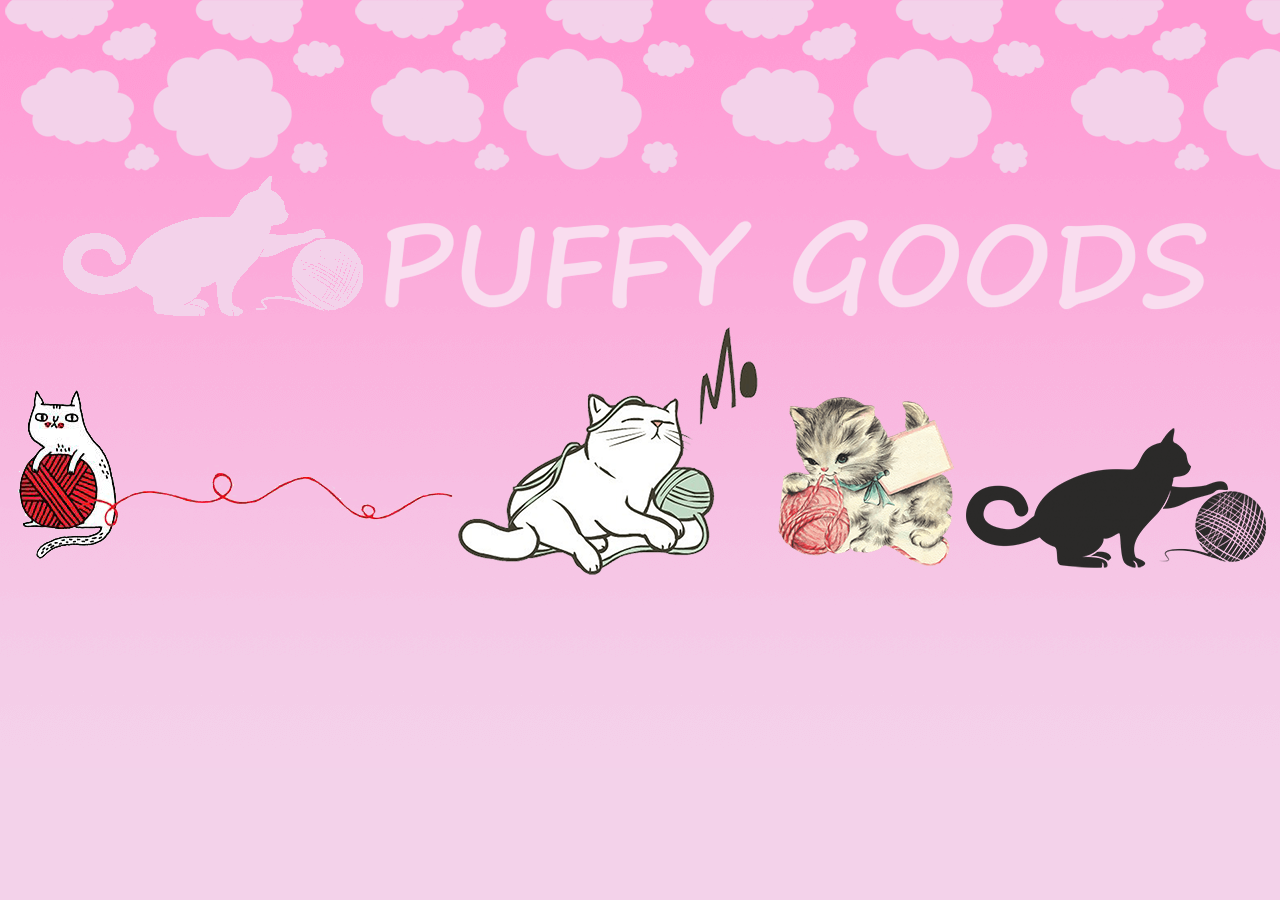
<file: daryart.html>
<!DOCTYPE HTML>
<html lang="ru">
<head>
  <meta http-equiv="content-type" content="text/html; charset=utf-8">
  <title>OUR SITE</title>
  <link rel="stylesheet" href="daryart.css">
</head>
<body class="backgr">
  <div class="header">
    <img src="imgdar/cattpink.png">
    <img src="imgdar/Logo.png">
    <img src="imgdar/catplays.png">
    <img src="imgdar/catmo.png">
    <img src="imgdar/kitty.png">
    <img src="imgdar/catt.png">
  </div>
</body>
</file>
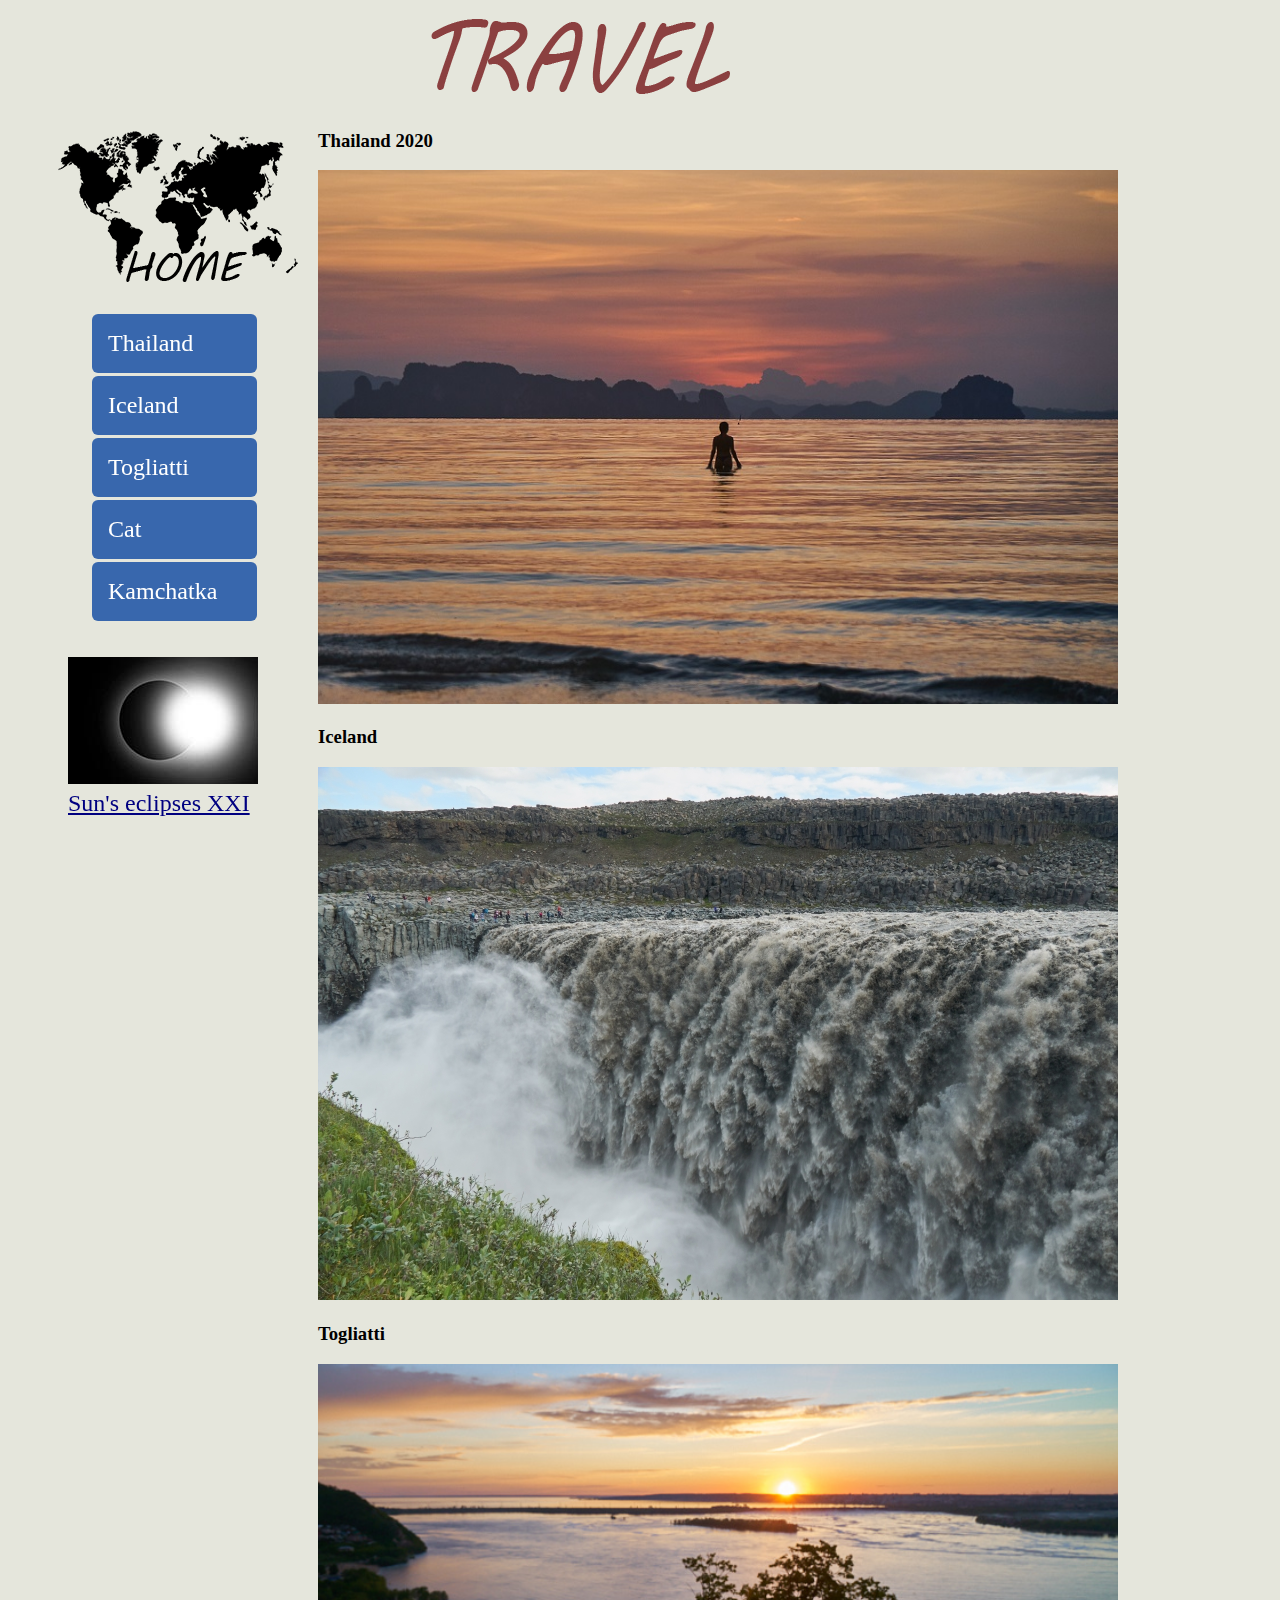
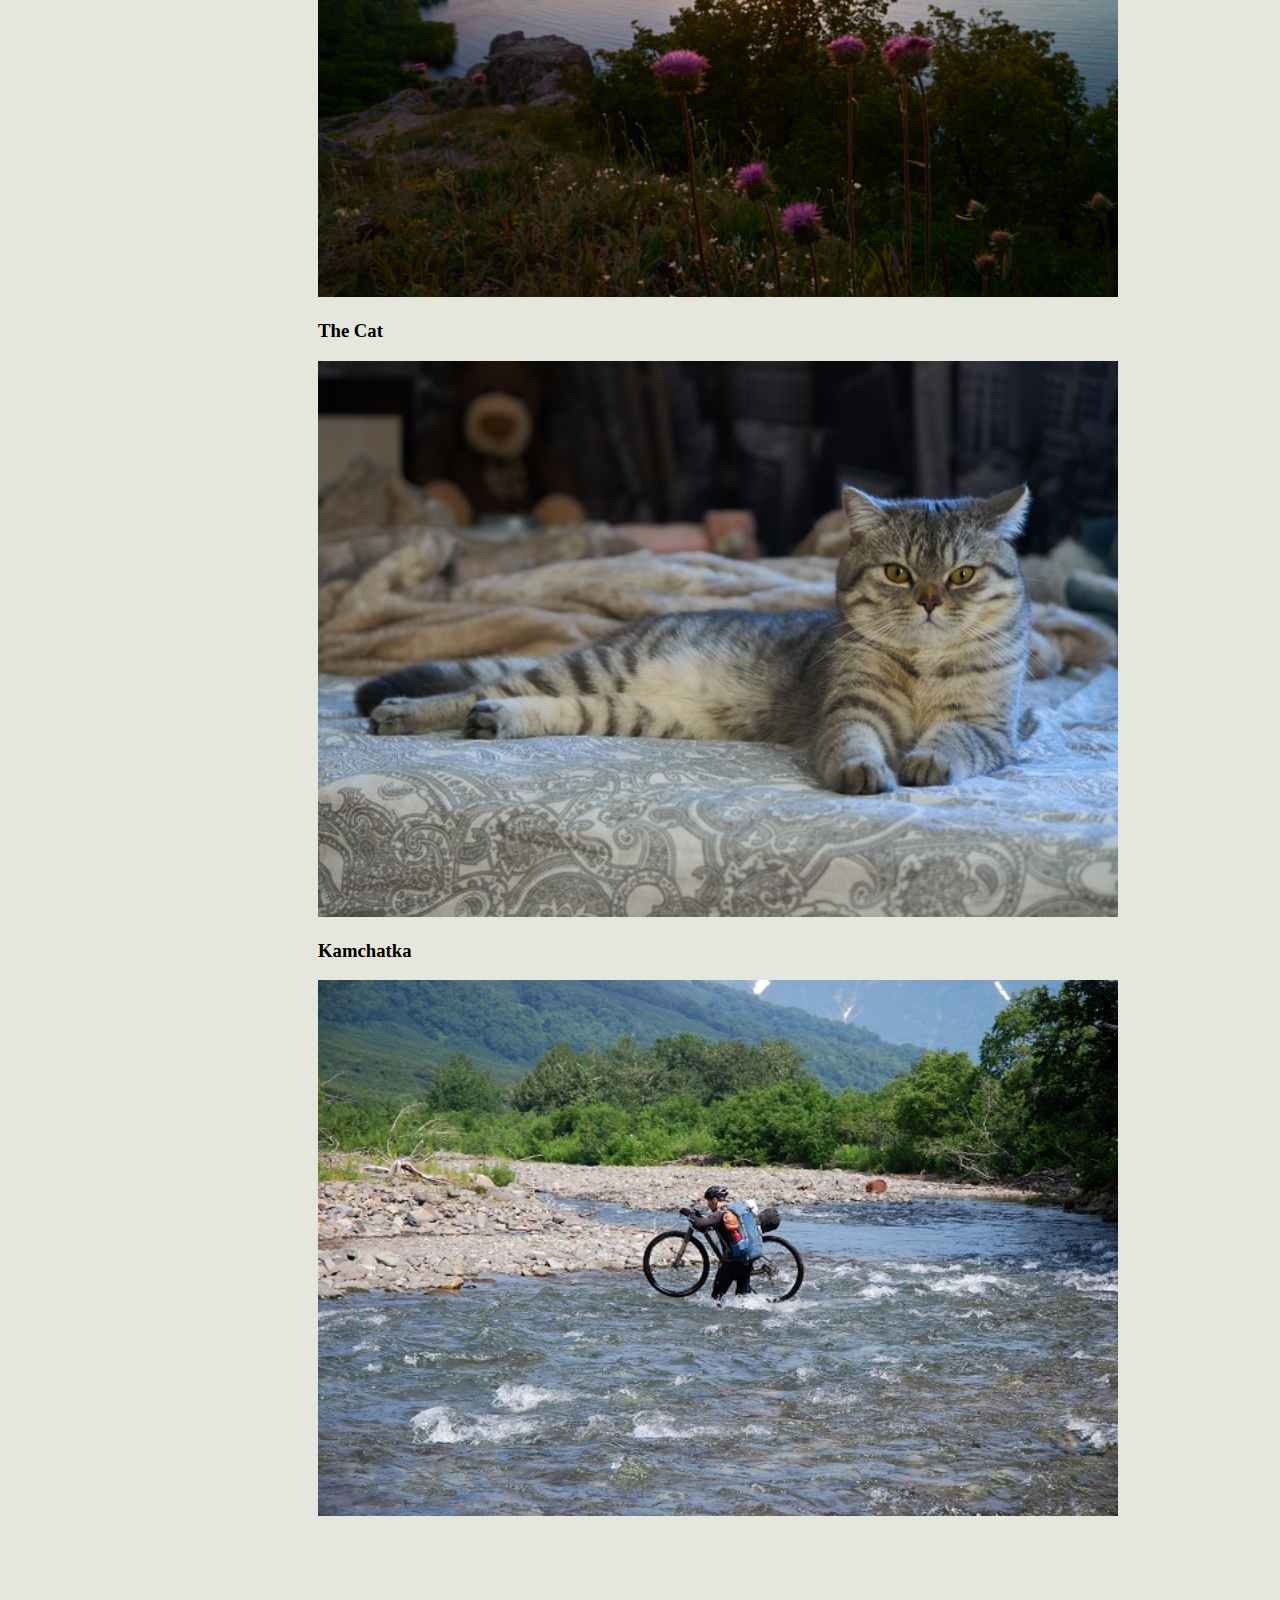
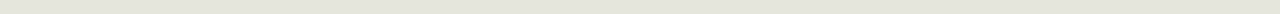
<file: NewGen.html>
<!DOCTYPE HTML>
<html>
<head>
  <meta http-equiv="content-type" content="text/html; charset=utf-8">
  <title>OUR SITE</title>
  <link rel="stylesheet" href="main2.css">
</head>
<body>
    <div class="site" >
      <div class="header" ><img src="img/trav.png" alt="OUR SITE">
        </div>
        <div class="flex">
          <div class="anyContainer">
          <div class="nav">
            <a href="#top"><img src="img/World3.png" alt="World map"></a>
          <div> 
            <ul>
              <li> <a href="#Thailand" class="btn">Thailand</a>
              <li> <a href="#ice" class="btn">Iceland</a>
              <li> <a href="#TOG" class="btn">Togliatti</a>
              <li> <a href="#Cat" class="btn">Cat</a>
              <li> <a href="#Kam" class="btn">Kamchatka</a>
            </ul>
          </div>
    <div class="biglet">
         <a href="https://ru.wikipedia.org/wiki/Солнечные_затмения_XXI_века">
              <img src="img/Ecl3.jpg">
                <figcaption>Sun's eclipses XXI</figcaption>
            </figure>
         </a>
      </div>
      </div>
      </div>
          <div class="container">
            <article id="Thailand"><h3>Thailand 2020</h3></article>
               <a href="Thai.html">
                 <p><img src="img/3.jpg" alt="Tup Kaek" width="800"></p>
               </a>
            <article id="ice"><h3>Iceland</h3></article>
               <a href="img/DSC08402.jpg">
                 <img src="img/resized_DSC07273.jpg" alt="Iceland" width="800">
               </a>
            <article id="TOG"><h3>Togliatti</h3></article>
               <a href="img/DSC08382.jpg">
                 <img src="img/DSC08555.jpg" alt="Togliatti" width="800">
               </a>
            <article id="Cat"><h3>The Cat</h3></article>
              <p class="layer"><img src="img/IMG-20200618-WA0014.jpg" alt="CAT" width="800"> </p>

            <article id="Kam"><h3>Kamchatka</h3></article>
              <p  class="layer"><a href="https://photos.app.goo.gl/fZscYifkHKEiMaiu5"><img src="img/DSC_1(570).JPG"
                  alt="Kamchatka" width="800"></a> </p>
          </div>
        </div>
        <div class="footer">
        </div>
      </div>
</body>
</html>
</file>
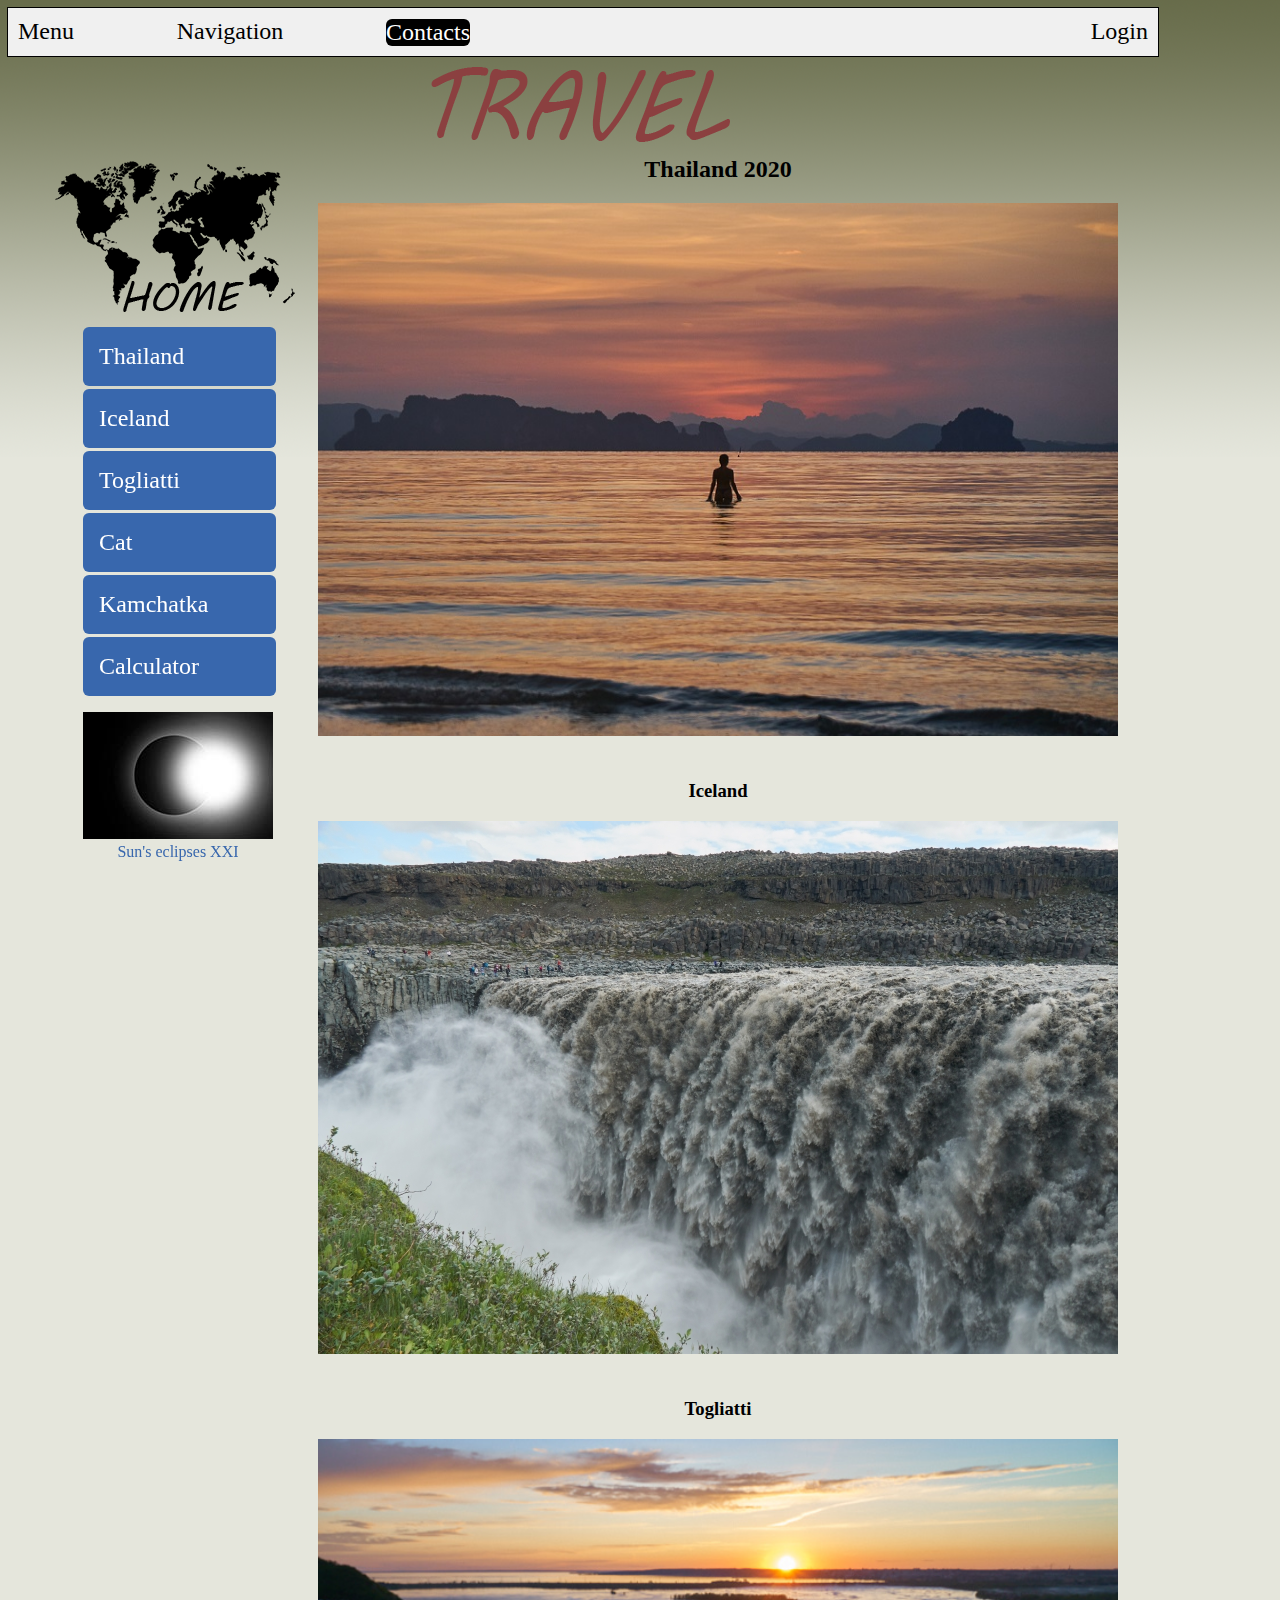
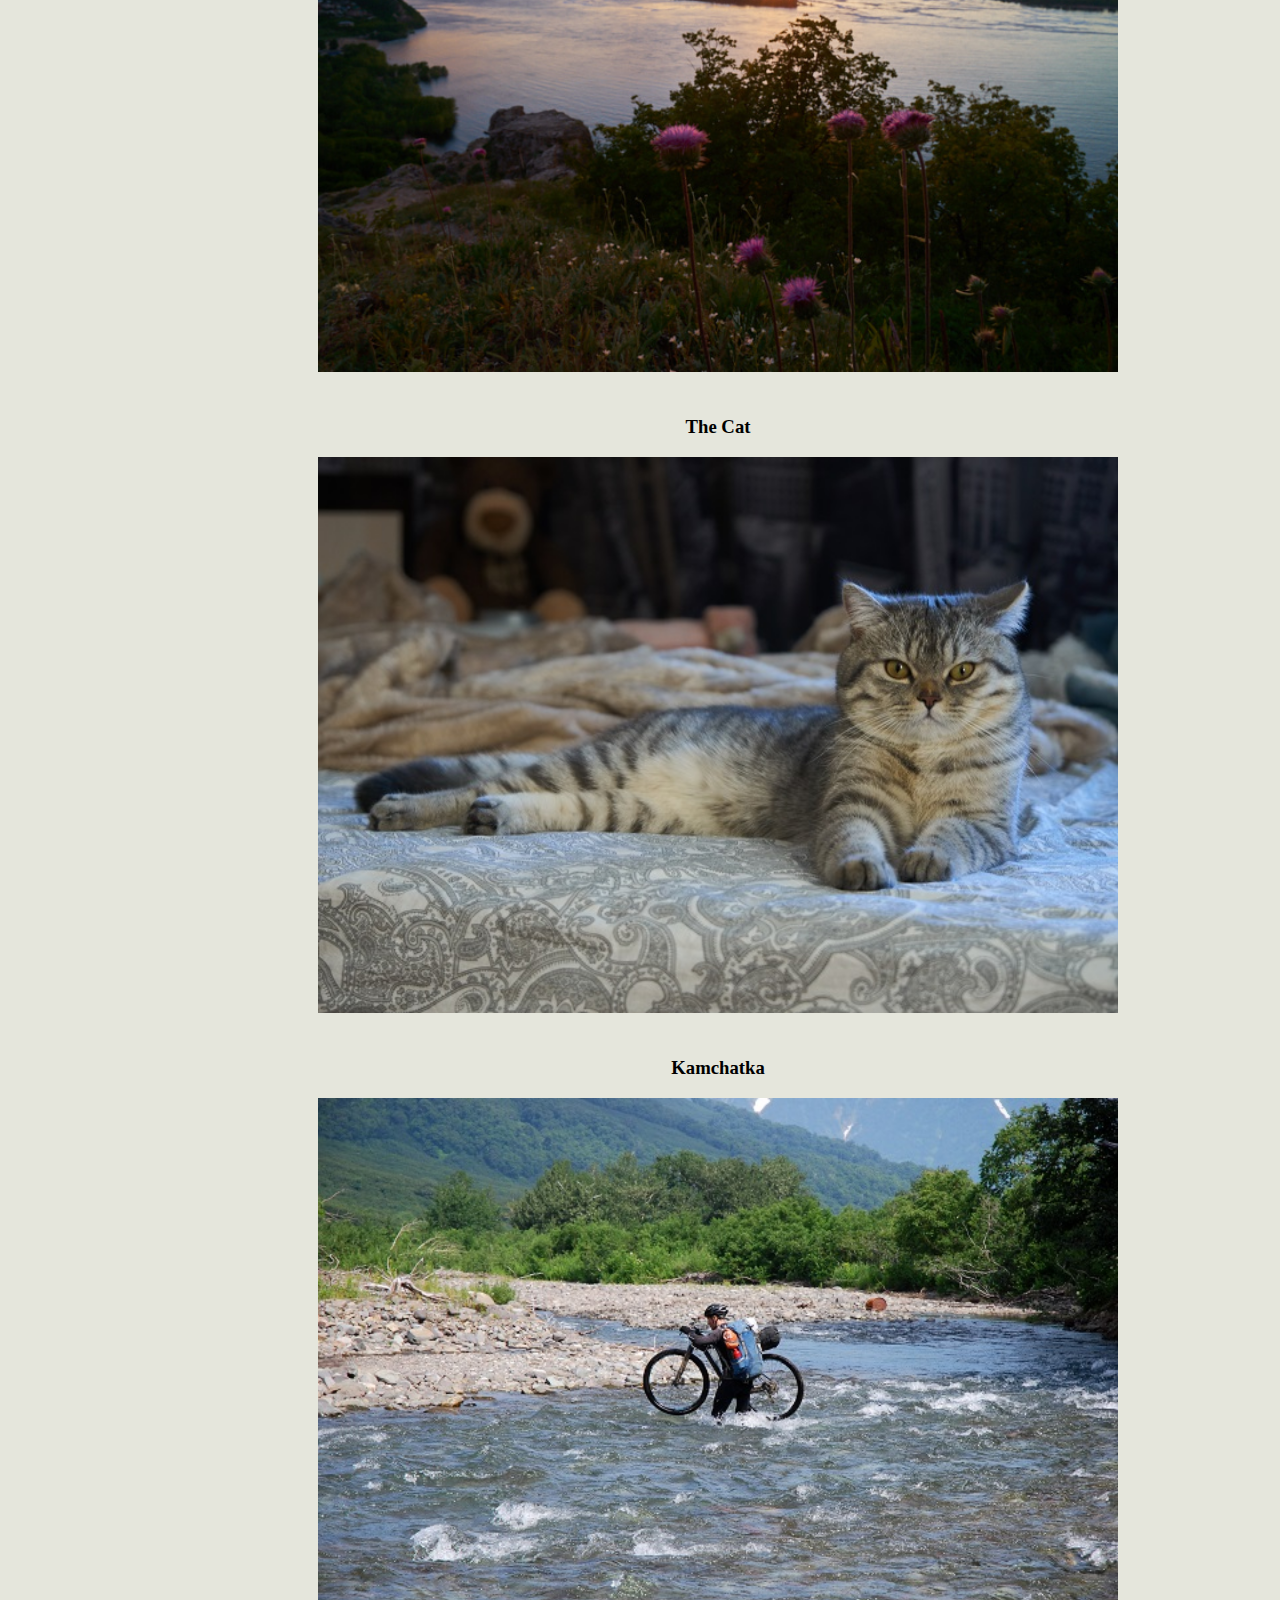
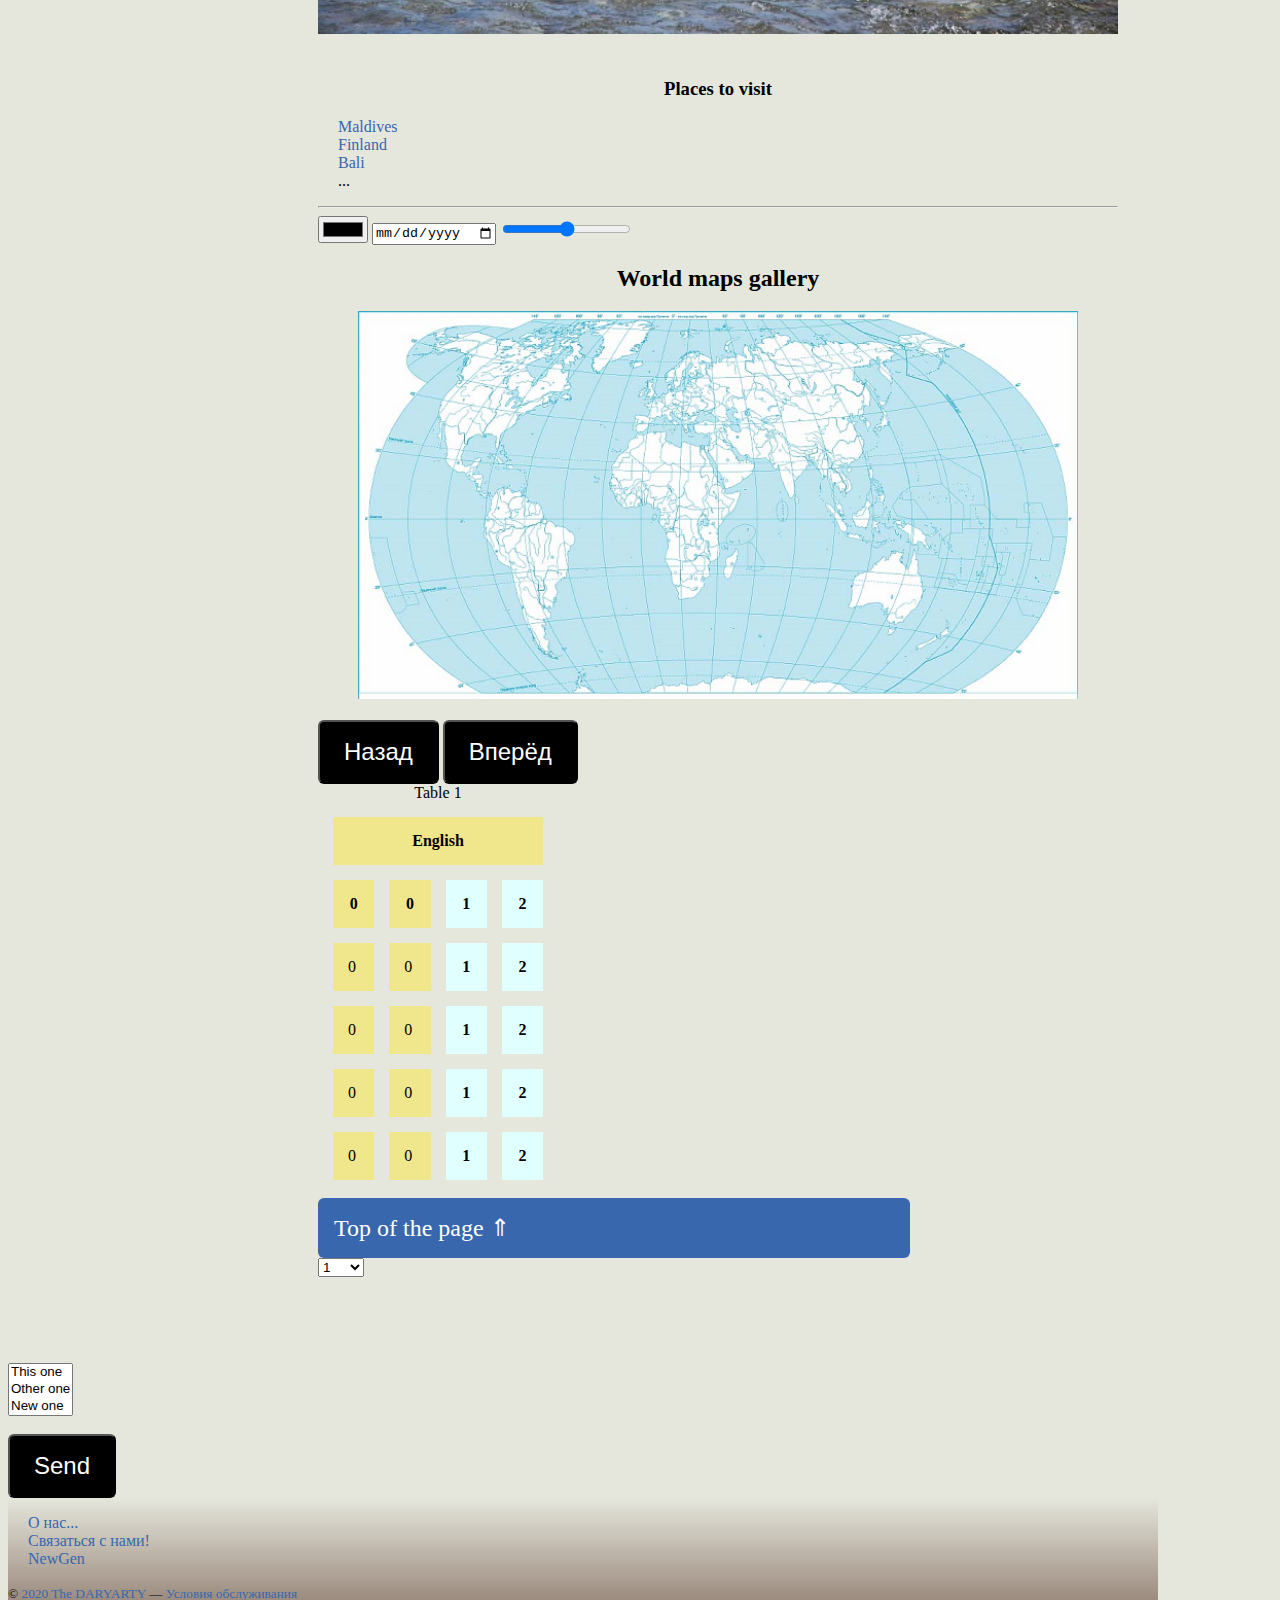
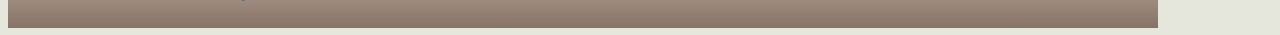
<file: OURsite.html>
<!DOCTYPE HTML>
<html lang="en">
<head>
  <meta http-equiv="content-type" content="text/html; charset=utf-8">
  <title>OUR SITE</title>
  <link rel="stylesheet" href="main.css">

</head>
<body>
    <div class="site">
      <article id="top"></article>
      <div class="flexcol">
        <div class="flex2">
          <div class="menu">
            <div> Menu </div>
            <div> Navigation </div>
            <div><a class="btn2" href="img/DSC03359.jpg">Contacts</a></div>
          </div>
          <div class="login">
            Login
          </div>
        </div>
      <article id="top"></article>
      <div class="header" ><img src="img/trav.png" alt="OUR SITE">
      </div>
    </div>
  <div class="wrap">
    <div class="anyContainer">
    <div class="nav" >
        <div class="layer bottom"> <a href="#top"><img src="img/World3.png" alt="World map"></a>
        </div>
      <div>
        <ul>
          <li> <a href="#Thailand" class="btn">Thailand</a>
          <li> <a href="#ice" class="btn">Iceland</a>
          <li> <a href="#TOG" class="btn">Togliatti</a>
          <li> <a href="#Cat" class="btn">Cat</a>
          <li> <a href="#Kam" class="btn">Kamchatka</a>
          <li> <a href="./calculator-new/indexcalc.html" class="btn">Calculator</a>
        </ul>
      </div>

     <a href="https://ru.wikipedia.org/wiki/Солнечные_затмения_XXI_века">
        <figure class="my-block layer">
          <img src="img/Ecl3.jpg" alt="Eclipse">
            <figcaption>Sun's eclipses XXI</figcaption>
        </figure>
     </a>
     </div>
  </div>
 <div class="container">
   <article id="Thailand"><h2>Thailand 2020</h2></article>
     <a href="Thai.html">
      <p class="layer"><img src="img/3.jpg" alt="Tup Kaek" width="800"></p>
    </a>

    <article id="ice"><h3>Iceland</h3></article>
    <a href="img/DSC08402.jpg">
       <p class="layer"><img src="img/resized_DSC07273.jpg" alt="Iceland" width="800"> </p>
    </a>

    <article id="TOG"><h3>Togliatti</h3></article>
              <a href="TOG.html">
                <p  class="layer"><img src="img/DSC08555.jpg"
                    alt="Togliatti" width="800"> </p>
             </a>
  <article id="Cat"><h3>The Cat</h3></article>
    <p class="layer"><img src="img/IMG-20200618-WA0014.jpg" alt="CAT" width="800"> </p>

  <article id="Kam"><h3>Kamchatka</h3></article>
    <p  class="layer"><a href="https://photos.app.goo.gl/fZscYifkHKEiMaiu5"><img src="img/DSC_1(570).JPG"
        alt="Kamchatka" width="800"></a> </p>
   <h3> Places to visit </h3>
     <nav>
       <ul>
         <li><a href="https://en.wikipedia.org/wiki/Maldives">Maldives</a></li>
         <li><a href="https://en.wikipedia.org/wiki/Finland">Finland</a></li>
         <li><a href="https://en.wikipedia.org/wiki/Bali">Bali</a></li>
         <li>...</li>
       </ul>
     </nav>
     <hr>
        <input type="color">
        <input type="date">
        <input type="range">
        <section>
          <h2>World maps gallery</h2>
          <figure>
            <a href="#">
              <img src="img/128904.doc_html_m17c6c8ad.png" width ="100%" alt="Карта">
            </a>
          </figure>
          <button class="btn1" type="button">Назад</button>
          <button class="btn1" type="button">Вперёд</button>
        </section>

<table>
    <caption>Table 1</caption>
    <colgroup>
      <col span="2" style="background:Khaki"><!--  цвет фона для первых двух столбцов -->
      <col span="2" style="background-color:LightCyan"><!--  цвет фона для  таблицы-->
    </colgroup>
    <tr>
    <th colspan="4">English</th>
   </tr>
   <tr>
    <th>0</th><th>0</th> <th>1</th><th>2</th>
   </tr>
   <tr>
    <td>0</td><td>0</td><th>1</th><th>2</th>
  </tr>
   <tr>
    <td>0</td><td>0</td><th>1</th><th>2</th>
  </tr>
  <tr>
   <td>0</td><td>0</td><th>1</th><th>2</th>
 </tr>
 <tr>
  <td>0</td><td>0</td><th>1</th><th>2</th>
</tr>
 </table>
  <div><a href="#top"  class="btn">Top of the page  &#8657;</a></div>
  <div>
    <select>
    <optgroup label="Numbers">
      <option>1</option>
      <option>2</option>
    </optgroup>
    <optgroup label="Letters">
      <option>A</option>
      <option>B</option>
    </optgroup>
    <optgroup label="Signs">
      <option>#</option>
    </optgroup>
  </select>
</div>
</div>
</div>
<form action="img/DSC08814.jpg">
 <p><select size="3" name="hero"></p>
<option>This one</option>
<option>Other one</option>
<option>New one</option>
<option>No one</option>
</select>
 <div>
   <input class="btn1" type="submit" value="Send">
</div>
</form>

<div class="footer">
  <nav>
    <ul>
      <li> <a href="#">О нас...</a>
      <li> <a href="mailto:chootsleek@yandex.ru?subject=Question">Связаться с нами!</a>
      <li> <a href="NewGen.html">NewGen</a>
    </ul>
  </nav>
  <p><small>© <a href="daryart.html">2020 The DARYARTY</a> — <a href="#">Условия обслуживания</a></small></p>
</div>
</div>

</body>
</html>
</file>
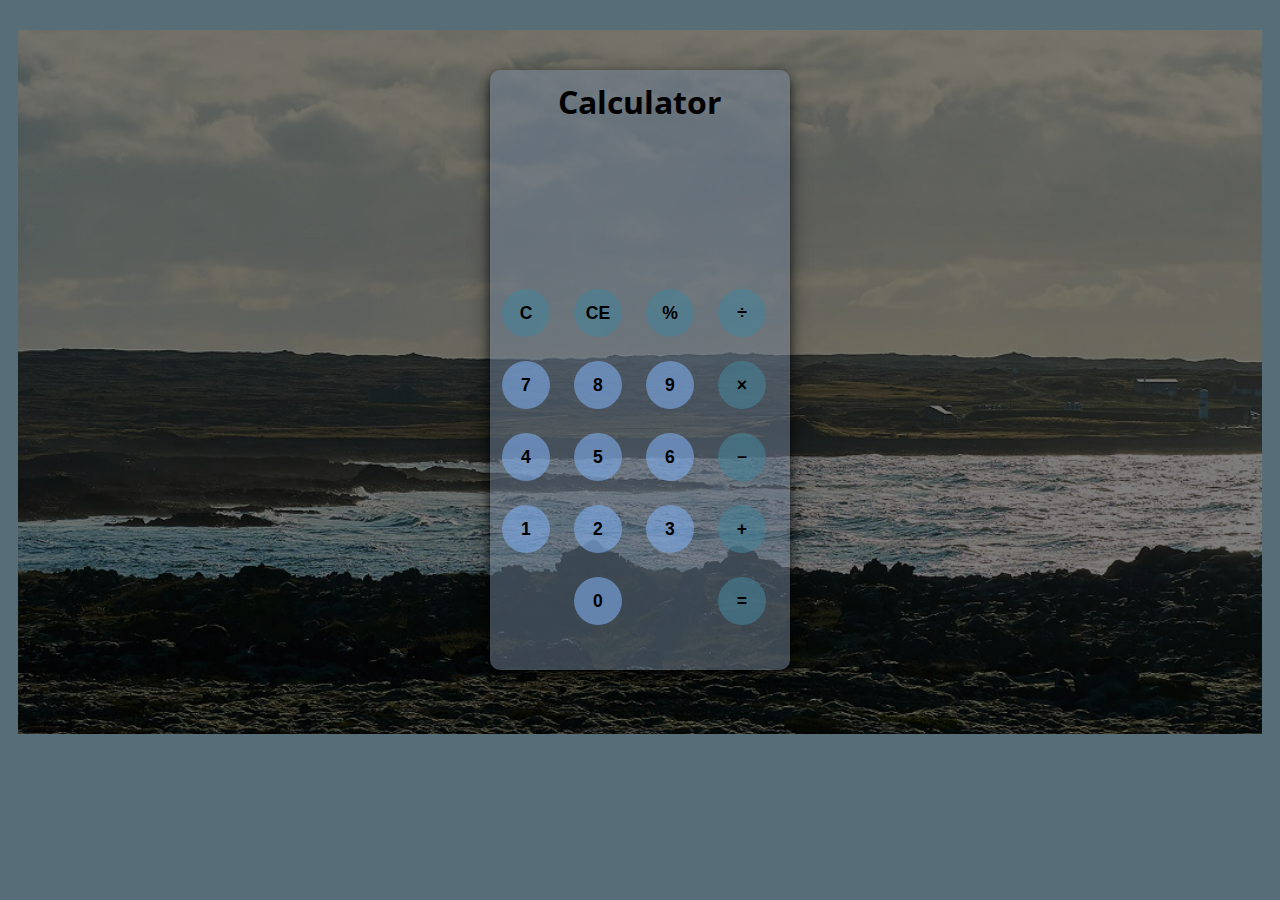
<file: calculator-new/indexcalc.html>
<!DOCTYPE html>
<html lang="en">
<head>
    <meta charset="UTF-8">
    <meta name="viewport" content="width=device-width, initial-scale=1.0">
    <link rel="stylesheet" type="text/css" href="stylescalc.css">
    <link rel="stylesheet" href="https://fonts.googleapis.com/css?family=Open+Sans:600,700">
    <title>Calculator</title>
</head>
<body class="body__no-scroll">
    <div class="bckgrnd-image">
    <div class="container-calc">
        <h1 class="title">Calculator</h1>
                <div class="result">
                    <div class="history">
                        <p id="history-value"></p>
                    </div>
                    <div class="output">
                        <p id="output-value"></p>
                    </div>
                </div>
                <div class="keyboard">
                    <button class="operator" id="clear">C</button>
                    <button class="operator" id="backspace">CE</button>
                    <button class="operator" id="%">%</button>
                    <button class="operator" id="/">&divide</button>
                    <button class="number" id="7">7</button>
                    <button class="number" id="8">8</button>
                    <button class="number" id="9">9</button>
                    <button class="operator" id="*">&times;</button>
                    <button class="number" id="4">4</button>
                    <button class="number" id="5">5</button>
                    <button class="number" id="6">6</button>
                    <button class="operator" id="-">&minus;</button>
                    <button class="number" id="1">1</button>
                    <button class="number" id="2">2</button>
                    <button class="number" id="3">3</button>
                    <button class="operator" id="+">+</button>
                    <button class="empty" id="empty"></button>
                    <button class="number" id="0">0</button>
                    <button class="empty" id="empty"></button>                    
                    <button class="operator" id="=">=</button>
                </div>
    </div>
</div>
    <script src="indexcalc.js"></script>
</body>
</html>
</file>
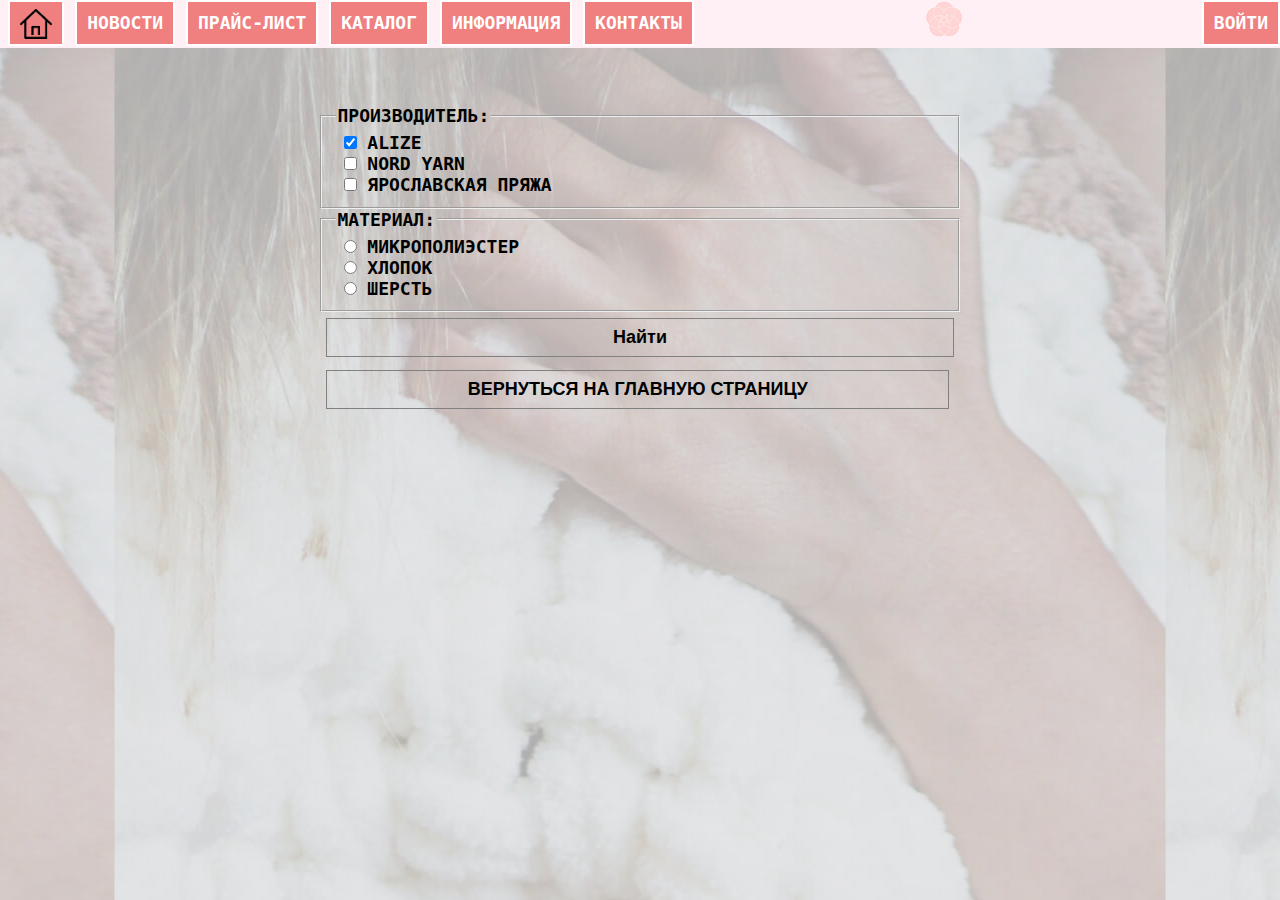
<file: Single-page-app/catalogue.html>
<!DOCTYPE html>
<html lang="ru">
<head>
    <meta charset="UTF-8">
    <meta http-equiv="X-UA-Compatible" content="IE=edge">
    <meta name="viewport" content="width=device-width, initial-scale=1.0">
    <link rel="stylesheet" href="stylescata.css">
    <link rel="stylesheet" href="styles.css">
    <title>Puffy Goods store</title>
</head>
<body>
    <header class="head text-capit">
        <div>
            <nav class="list">
            
            <ul class="navigation">
                <li><a href="main.html"><img src="img/home.png" height="30"
                    alt="Домашняя страница"></a></li>
                <li><a href="news.html">Новости</a></li>
                <li><a href="price.html">Прайс-лист</a></li>
                <li><a href="catalogue.html">Каталог</a></li>
                <li><a href="info.html">Информация</a></li>
                <li><a href="contacts.html">Контакты</a></li>
            </ul>
        </div>
        <div>
            <a>
                <img src="img/logosmall.png" width="40"
                alt="Логотип магазина Пуффи гудз">
            </a>
        </div>
        <div>
            <ul class="navigation">
                <li><a onclick='document.getElementById("loginwindow").style.display="block"'
                    >Войти</a></li>
            </ul>
        </div>
        </nav>
    </header>
    <main class="mainpage  text-capit">
        <h1 class="header">Каталог</h1>
    <form class="filter" method="get"
        action="#">
    <fieldset>
        <legend>Производитель:</legend>
        <ul class="liststyle">
            <li>
                <input type="checkbox" name="alize" label="filter-alize" checked>
                <label for="filter-alize">Alize</label>
            </li>
            <li>
                <input type="checkbox" name="nordyarn" label="filter-nordyarn">
                <label for="filter-nordyarn">Nord Yarn</label>
            </li>
            <li>
                <input type="checkbox" name="yaroslavl" label="filter-yaroslavl">
                <label for="filter-yaroslavl">Ярославская пряжа</label>
            </li>
        </ul>
    </fieldset>
    <fieldset>
        <legend>Материал:</legend>
            <ul  class="liststyle">
                <li>
                    <input type="radio" name="product-material" value="micropoliester"
                    id="filter-micropoliester">
                    <label for="filter-micropoliester">
                        Микрополиэстер
                    </label>
                </li>
                <li>
                    <input type="radio" name="product-material" value="cotton"
                    id="filter-cotton">
                    <label for="filter-cotton">
                        Хлопок
                    </label>
                </li>
                <li>
                    <input type="radio" name="product-material" value="wool"
                    id="filter-wool">
                    <label for="filter-wool">
                        Шерсть
                    </label>
                </li>
            </ul>
    </fieldset>
    <button class="btn" type="submit">Найти</button> 
    <a class="btn link header" href="main.html">Вернуться на главную страницу</a> 
</form>
</main>
</body>
</html>
</file>
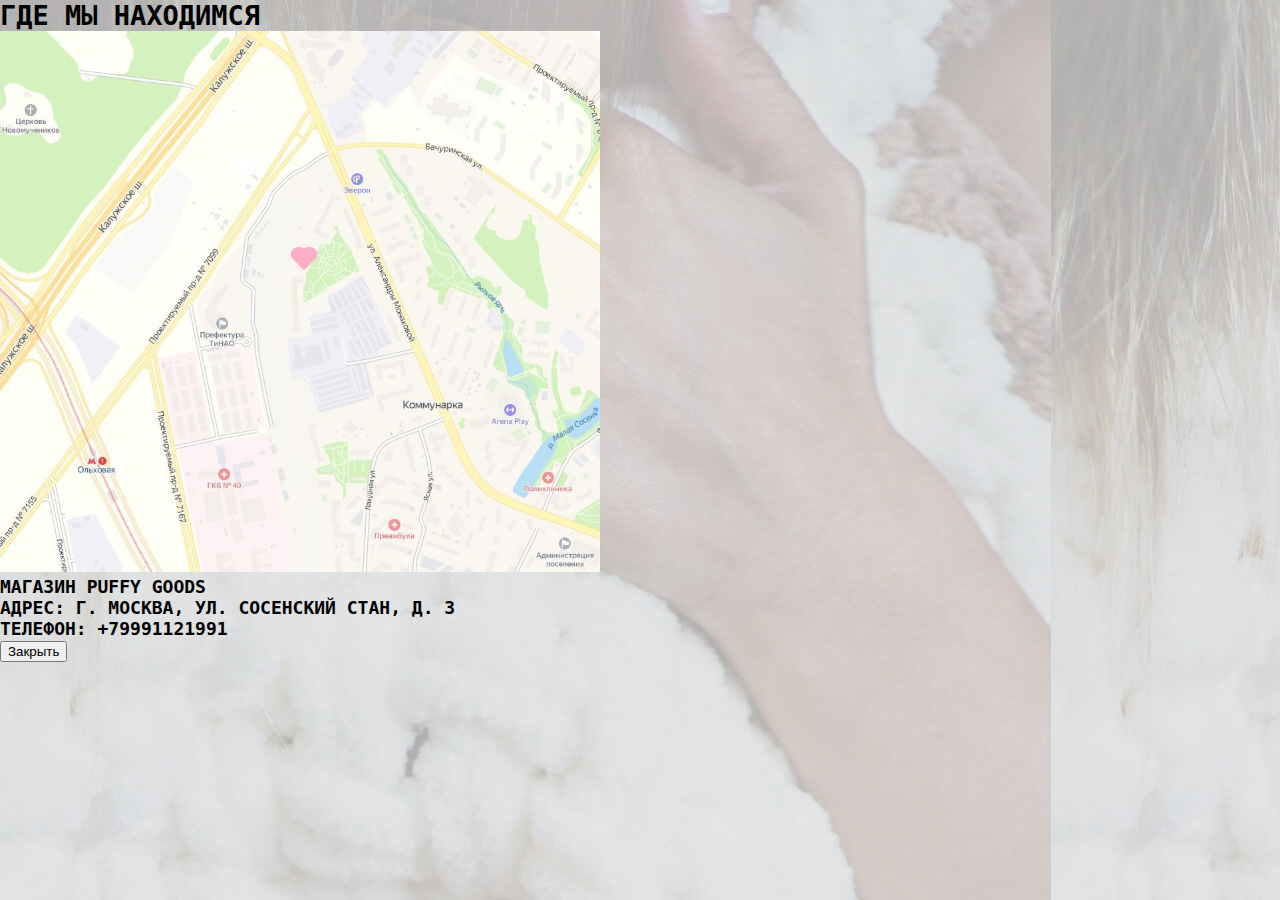
<file: Single-page-app/contacts.html>
<!DOCTYPE html>
<html lang="ru">
<head>
    <meta charset="UTF-8">
    <meta http-equiv="X-UA-Compatible" content="IE=edge">
    <meta name="viewport" content="width=device-width, initial-scale=1.0">
    <link rel="stylesheet" href="styles.css">
    <title>Puffy Goods store</title>
</head>
<body>
    <main class="text-capit">
        <section>
            <form action="main.html" target="_blank">
            <h2>Где мы находимся</h2>
            <p>
                <a href="https://yandex.ru/maps/-/CCUYbXH6CC" target="_blank">
                <img id="imgmap" src="img/map.jpg" width="600" alt="Адрес: г. Москва, ул. Сосенский стан, д. 3"><br>
                </a>
                Магазин Puffy Goods<br>
            Адрес: г. Москва, ул. Сосенский стан, д. 3<br>
            Телефон: +79991121991<br>
            </p>
            <button type="submit">Закрыть</button>
            </form>
        </section>
    </main>
    
</body>
</html>
</file>
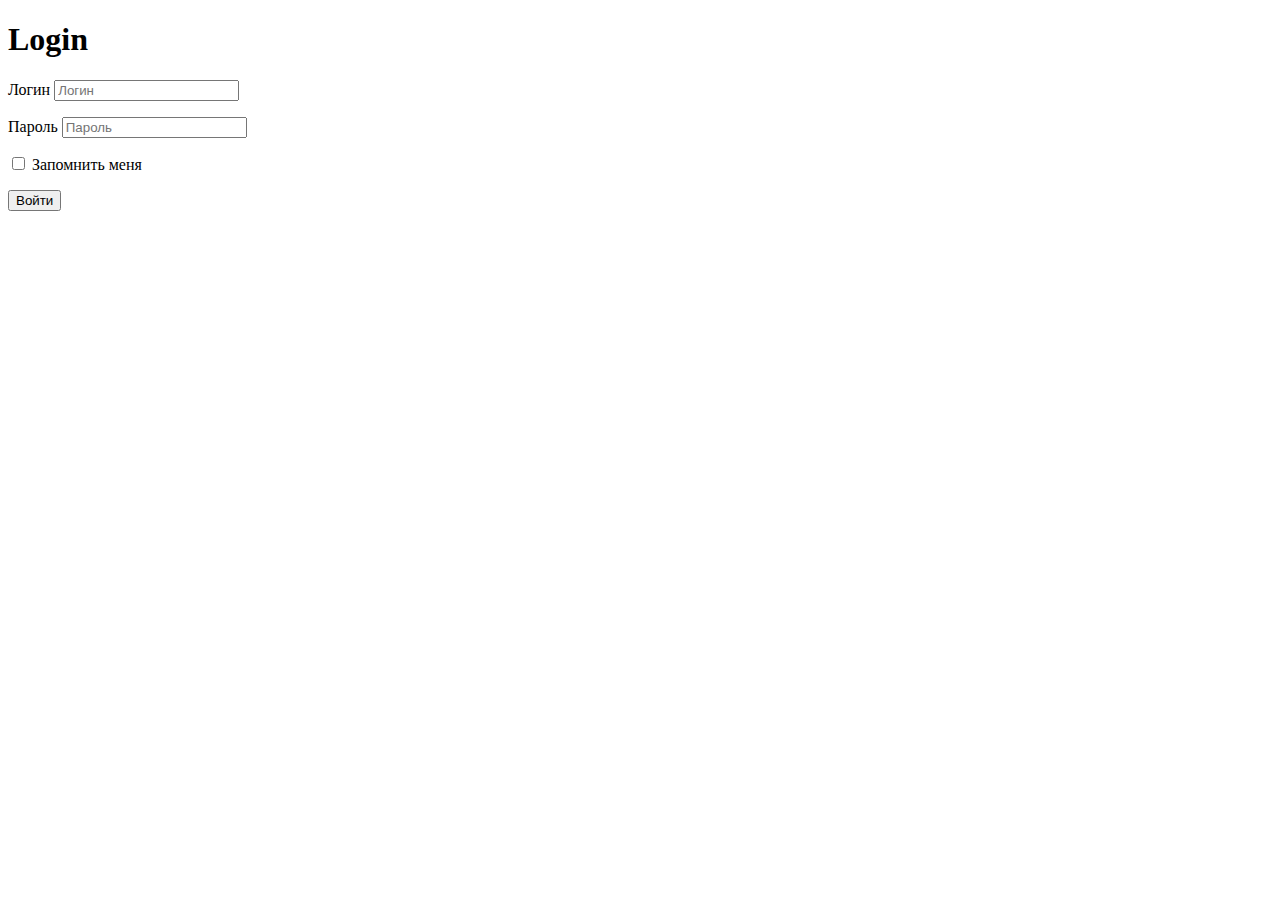
<file: Single-page-app/login.html>
<!DOCTYPE html>
<html lang="ru">
<head>
    <meta charset="UTF-8">
    <meta http-equiv="X-UA-Compatible" content="IE=edge">
    <meta name="viewport" content="width=device-width, initial-scale=1.0">
    <title>Puffy Goods store</title>
</head>
<body>
    <h1>Login</h1>
    <form class="user" method="post"
    action="#">
        <p>
            <label for="user-login">Логин</label>
            <input id="user-login" type="text"
                   name="login" placeholder="Логин">
        </p>
        <p>
            <label for="user-password">Пароль</label>
            <input id="user-password" type="text"
                   name="password" placeholder="Пароль">
        </p>
        <p>
            <label>
                <input type="checkbox" name="remember">
                Запомнить меня
            </label>
        </p>
        <button type="submit">Войти</button>
    </form>
</body>
</html>
</file>
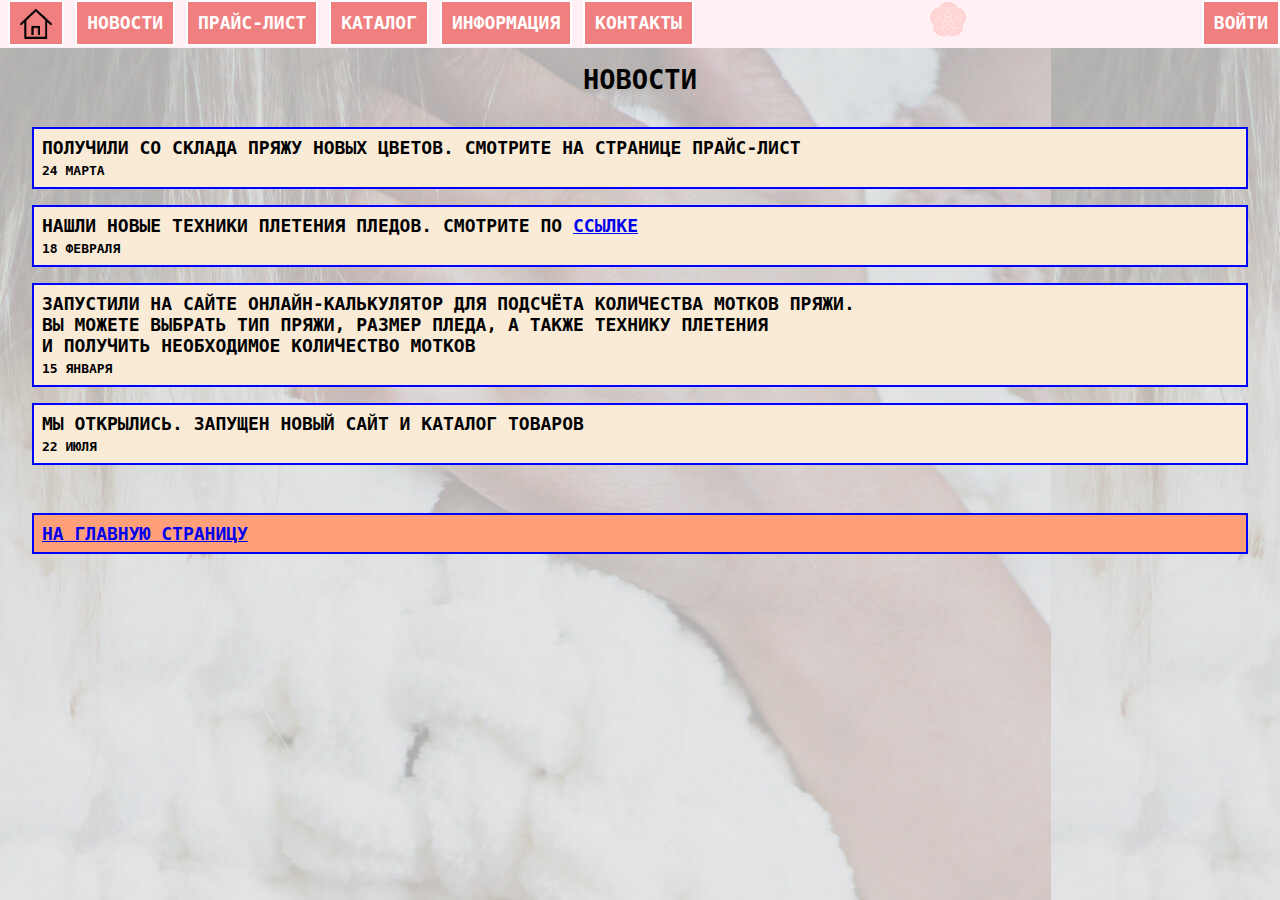
<file: Single-page-app/news.html>
<!DOCTYPE html>
<html lang="ru">
<head>
    <meta charset="UTF-8">
    <meta http-equiv="X-UA-Compatible" content="IE=edge">
    <meta name="viewport" content="width=device-width, initial-scale=1.0">
    <title>Puffy Goods store</title>
    <link rel="stylesheet" href="styles.css">
</head>
<body>
    <header class="head text-capit">
        <div>
            <nav class="list">
            
            <ul class="navigation">
                <li><a href="main.html"><img src="img/home.png" height="30"
                    alt="Домашняя страница"></a></li>
                <li><a href="news.html">Новости</a></li>
                <li><a href="price.html">Прайс-лист</a></li>
                <li><a href="catalogue.html">Каталог</a></li>
                <li><a href="info.html">Информация</a></li>
                <li><a href="contacts.html">Контакты</a></li>
            </ul>
        </div>
        <div class="navigation">
            <a href="main.html">
                <img src="img/logosmall.png" width="40"
                alt="Логотип магазина Пуффи гудз">
            </a>
        </div>
        <div>
            <ul class="navigation">
                <li><a onclick='document.getElementById("loginwindow").style.display="block"'
                    >Войти</a></li>
            </ul>
        </div>
        </nav>
    </header>
    <section class="title mainpage text-capit">
    <h2>Новости</h2>
            <ul class="main">
                <li>
                    <p>Получили со склада пряжу новых цветов. Смотрите на странице Прайс-лист</p>
                    <time datetime="2021-03-24">24 марта</time>
                </li>
                <li>
                    <p>Нашли новые техники плетения пледов. Cмотрите по <a href="#">ссылке</a></p>
                    <time datetime="2021-02-18">18 февраля</time>
                </li>
                <li>
                    <p>Запустили на сайте онлайн-калькулятор для подсчёта количества мотков пряжи.<br>
                       Вы можете выбрать тип пряжи, размер пледа, а также технику плетения<br>
                       и получить необходимое количество мотков</p>
                    <time datetime="2021-01-15">15 января</time>
                </li>
                <li>
                    <p>Мы открылись. Запущен новый сайт и каталог товаров</p>
                    <time datetime="2020-07-22">22 июля</time>
                </li>
                <li>
                    <a href="main.html" >На главную страницу</a>
                </li>
            </ul>
        </section>
</body>
</html>
</file>
<file: daryart.css>
.backgr {
  background-image: url("imgdar/backimg.png"),
  url("imgdar/backgrad.png");
  background-repeat: repeat-x,
   repeat-x;
  background-color: #f3d2ea;
  min-width: 750px;
  }
.header {
  width: auto;
  height:65px;
  margin-top: 170px;
  text-align: center;
  }
</file>
<file: main2.css>
a {
  color: navy;
  }
a:hover {
  text-decoration: underline;
  }
a:focus{
  outline: solid blue;
  }
body {
  background: #e5e6dc
}
.site {
    max-width: 1150px;
    min-width: 750px;
  }
.header{
  text-align: center;
  }
.flex {
  display: flex;
  justify-content: center;
  }
.flex div{
  padding: 10px;
  }
.anyContainer {
  flex: 0 0 250px;
  height: auto;
}
.nav {
   position: fixed;
   }
.biglet{
  font-size: 1.5rem;
}
.container {
}
img {
  max-width: 100%;
  height: auto;
}
.footer {
  width: 100%;
  height: 60px;
}
.nav ul {
  width: 75%;
  margin-left: -1rem;
  }
.nav li {
  list-style-type: none;
  }
.btn {
  display: block; /* Строчно-блочный элемент */
  width: auto;
  background: #3867ad;
  color: #fff; /* Белый цвет текста */
  padding: 1rem; /* Поля вокруг текста */
  font-size: 1.5rem;
  text-decoration: none; /* Убираем подчёркивание */
  border-radius: 6px; /* Скругляем уголки */
  margin-top: 3px
  }
.btn:hover {
  background: #81d4ff;
  color: #000;
  }
</file>
<file: main.css>
A {
  color: #3867ad;
  cursor: pointer;
  text-decoration: none;
 }
a:focus{
outline: solid blue;
}

a:active{
border-color:blue;
border-radius: 2px;
background: LightCyan;
color: black;
}
img {
  max-width: 100%;
  height: auto;
}
body {
max-width: 1150px;
min-width: 700px;
background: #e5e6dc url("img/Grad2.png");
background-repeat: repeat-x;
}
article{
  text-align: center;
}
h1,
h2,
h3 {
  text-align: center;
}
em, span{
background-color: white;
}
body div {
  -webkit-box-sizing: border-box;
  -moz-box-sizing: border-box;
  box-sizing: border-box;
}

.btn {
 display: inline-block; /* Строчно-блочный элемент */
 width: 70%;
 background: #3867ad; /* Серый цвет фона */
 color: #fff; /* Белый цвет текста */
 padding: 1rem; /* Поля вокруг текста */
 font-size: 1.5rem;
 text-decoration: none; /* Убираем подчёркивание */
 border-radius: 6px; /* Скругляем уголки */
 margin-top: 3px
}
.btn1 {
display: inline-block; /* Строчно-блочный элемент */
background: #000; /* Серый цвет фона */
color: #fff; /* Белый цвет текста */
padding: 1rem 1.5rem; /* Поля вокруг текста */
font-size: 1.5rem;
text-decoration: none; /* Убираем подчёркивание */
border-radius: 6px; /* Скругляем уголки */
margin-top: 1px
}
.btn2 {
display: inline-block; /* Строчно-блочный элемент */
background: #000; /* Серый цвет фона */
color: #fff; /* Белый цвет текста */
padding: 1rem 1rem /* Поля вокруг текста */
font-size: 1.5rem;
text-decoration: none; /* Убираем подчёркивание */
border-radius: 6px; /* Скругляем уголки */
margin-top: 1px
}
.btn:hover,
.btn2:hover{
    background: #81d4ff;
    color: #000;
    }

figure {
border: 0 solid #ccc; /* рамка */
padding: 0px; /* отступы от картинки */
width: auto; /* ширина картинки */
}
figcaption {
text-align: center; /* подпись по центру*/
}

.wrap{
  display: flex;
  justify-content: center;
  padding-bottom: 70px;
}

.header{
text-align: center;
}
.header, .footer{
width: 100%;
height: 80px;
}
.anyContainer {
  flex: 0 0 270px;
}
.nav {
    padding: 15px;
    margin: auto;
    position: fixed;
}
.container{
        flex-grow: 0;
    }
.my-block {
      display:  block;
      overflow: hidden;
       margin-left: 20px;
    }

.footer{
height: 130px;
width: 100%;
background: -webkit-linear-gradient(bottom, #887265, #e5e6dc);
background: -o-linear-gradient(bottom, #887265, #e5e6dc);
background: linear-gradient(to top, #887265, #e5e6dc);
}
/*#figure-hover{
display: inline-block;
font-size: 18px;
color: #222;
margin-bottom: 40px;
margin-top: -10px;
transition: 0.8s;
}
#figure-hover img{
box-shadow: 2px 2px 6px 0px #000;
margin-bottom: 0px;
}
#figure-hover figcaption {
opacity: 0.4;
text-align: center;
transition: 0.6s;
}
#figure-hover:hover {
transform:scale(1.05);
}
#figure-hover:hover figcaption{
opacity : 1;
border: 2px dotted black;
}*/
ul {
margin-left: 10px; /* Отступ слева в браузере IE и Opera */
padding-left: 10px; /* Отступ слева в браузере Firefox, Safari, Chrome */
}
li {
  list-style-type: none; /* Убираем маркеры */
 }
table {
  width: 30%;
  border-spacing:15px;
  background-color: #e5e6dc;
   }
  th, td {
  padding: 15px;
}
.layer{
margin-bottom: 40px;
transition: 0.6s;
}
.bottom{
  margin-left: -0.5rem;
  margin-bottom: -10px;
}
.layer:hover {
transform:scale(1.10);
}
@media (min-width: 680px), (orientation: portrait) {
  .site {
    display: flex;
    flex-direction: column;
  }
}
.flexcol {
  display: flex;
  flex-direction: column;
  }
.flex2 {
  display: flex;
  justify-content: space-between;
  height: auto;
  outline: 1px solid #000;
  background: #f0f0f0;
  padding: 10px;
}
.menu {
  display: flex;
  width: 40%;
  justify-content: space-between;
  font-size: 1.5rem;
}
.login {
  font-size: 1.5rem;
  }
</file>
<file: calculator-new/stylescalc.css>
.container-calc {
  width: 300px;
  height: 600px;
  margin: 0
    auto;
  background-color: rgb(
    113,
    132,
    153,
    0.5
  );
  top: 40px;
  position: relative;
  border-radius: 10px;
  box-shadow: 0
      4px
      8px
      0
      rgba(
        0,
        0,
        0,
        0.5
      ),
    0 6px
      20px
      0
      rgba(
        0,
        0,
        0,
        0.5
      );
}

.body__no-scroll {
  font-family: 'Open Sans',
    sans-serif;
  background-color: rgb(
    87,
    109,
    119
  );
}
.bckgrnd-image {
  height: 704px;
  width: 1056;
  margin-left: 10px;
  margin-right: 10px;
  margin-top: 30px;
  background-image: linear-gradient(
      rgba(
        0,
        0,
        0,
        0.5
      ),
      rgba(
        0,
        0,
        0,
        0.5
      )
    ),
    url(./src/bcgr.jpg);
  background-size: cover;
  background-repeat: no-repeat;
  background-position: center;
}

.number,
.operator,
.empty {
  width: 3rem;
  height: 3rem;

  margin: 12px;
  color: #000;
  font-size: 1.1rem;
  font-weight: bold;
  float: left;
  border-radius: 50%;
  border-width: 0;
  cursor: pointer;
}
.operator {
  background: rgba(
    70,
    130,
    151,
    0.6
  );
}
.number {
  background: rgba(
    126,
    174,
    236,
    0.6
  );
}
button,
button:active,
button:focus {
  outline: none !important;
}
button:active {
  background: steelblue;
  font-size: 1rem;
  font-weight: bold;
}
.result {
  height: 100px;
  padding-bottom: 20px;
}
.keyboard {
  height: 420px;
}
.empty {
  visibility: hidden;
}
.history {
  text-align: right;
  height: 20px;
  margin: 0
    20px;
  font-size: 1.5rem;
  color: rgb(
    77,
    75,
    75
  );
}
.output {
  text-align: right;
  height: 60px;
  margin: 10px
    20px;
  font-size: 2.5rem;
  padding-bottom: 20px;
}
.title {
  text-align: center;
  padding: 10px;
}
</file>
<file: Single-page-app/stylescata.css>
body {
  background-image: url('img/backgro1.jpg');
  background-repeat: no-repeat;
  background-position: top
    center;

  font-family: 'Gill Sans',
    'Gill Sans MT',
    Calibri,
    'Trebuchet MS',
    sans-serif;
  font-weight: 800;
}
.filter {
  width: 50%;
  margin: 0
    auto;
}
.liststyle {
  list-style: none;
  padding-left: 0.5rem;
}
.header {
  text-align: center;
}
.btn {
  width: 98%;
  margin: 1%;
  padding: 0.5rem
    0;
  background-color: rgb(
    0,
    0,
    0,
    0
  );
  border: solid
    1px
    grey;
  font-family: 'Gill Sans',
    'Gill Sans MT',
    Calibri,
    'Trebuchet MS',
    sans-serif;
  font-weight: 800;
  font-size: large;
}
.btn:hover {
  background-color: lightskyblue;
}
.link {
  text-decoration: none;
  width: 97%;
  display: inline-block;
  color: black;
}
</file>
<file: Single-page-app/styles.css>
* {
    margin: 0;
    padding 0;
}

@media (max-width: 900px) {
   .list li{
       display: block;
       width:75%;
       font-size: 1.5rem;
   }
   .mainpage {
       margin-top: 10rem;
   }
   .head {
    height: 10rem;
    position: relative;
    
    background-color:darksalmon;
   }
}
a {
    text-decoration: none;
}
body {
    background-image: url(img/Puffygoodsstore4.jpg);
    background-image: url(img/background2.jpg);
    background-repeat: repeat-x;
    background-color: rgb(194, 209, 229);
}
.head {
    background-color: lavenderblush;
    width: 100%;
    height: 3rem;
    position: fixed;
    top:0;
    display: flex;
    justify-content: space-between;
    
}
.text-capit {
    text-transform: uppercase;
    font-size: large;
    font-weight: 600;
    font-family:  monospace, monospace;
}
.navigation{
    list-style: none;
    padding-left: 0.5rem;
}
.navigation img {
    vertical-align:bottom ;
}
.navigation > li {
    display: inline-block;
    padding: 5px 10px;
    border: solid 2px #fff;
    background-color: lightcoral;
    height:2rem;
    line-height:2rem;
}
.navigation > li {
    cursor: pointer;
}
.navigation li:hover {
    background-color: #fff;
    border: solid 2px red;
}
.navigation li > a {
    color: #fff;
    display: block;
}
.navigation > li a:hover {
    color: red;
}
#loginwindow {
    position: absolute;
    display:none;
    padding: 10px;
    top: 30%;
    left: 25%;
    width: 50%;
    height: 20%;
    background-color:white

}
.order > div {
    display: block;
}
.user a {
    text-decoration-line:underline;
}
.mainpage {
    margin-top: 4rem;
}
.main {
    list-style: none;
    font-size: large;
    margin: auto;
    padding: 1rem;
}
.main a {
    text-decoration: underline;
}
.main li:last-child {
    
    margin-top: 3rem;
    background-color:lightsalmon
}
.main > li {
    border: solid 2px blue;
    margin: 1rem;
    background-color: antiquewhite;
    padding:0.5rem;
}
.main > li:hover {
    background-color:navajowhite;
}
.main > li > time {
    font-size: small;
}
.title > h2 {
    text-align: center;
}
.contacts {

}
.logo{
    margin: 0 auto;
    text-align: center;
}
.mainpage h1 {
    visibility: hidden;
}
.advantages h2 {
    display: none;
}
.advantages {
    padding: 1rem;
}
.advantages-list{
    display: flex;
    justify-content: space-around;
    align-items: flex-start;
}
.advantages li{
    display: inline-block;
    width: 25%;
    padding: 0.5rem;
    border-style: solid;
    border-radius: 1rem;
    border-width: 2px;
    border-color: rosybrown;
    background:linear-gradient(0deg, #e47686, #faccce);
}
.advantages li:hover {
    background:linear-gradient(0deg, #f1b5be, #f8f3f3);
}
.advantages-list h3 {
    text-align: center;
    padding: 0.4rem;
}
</file>
